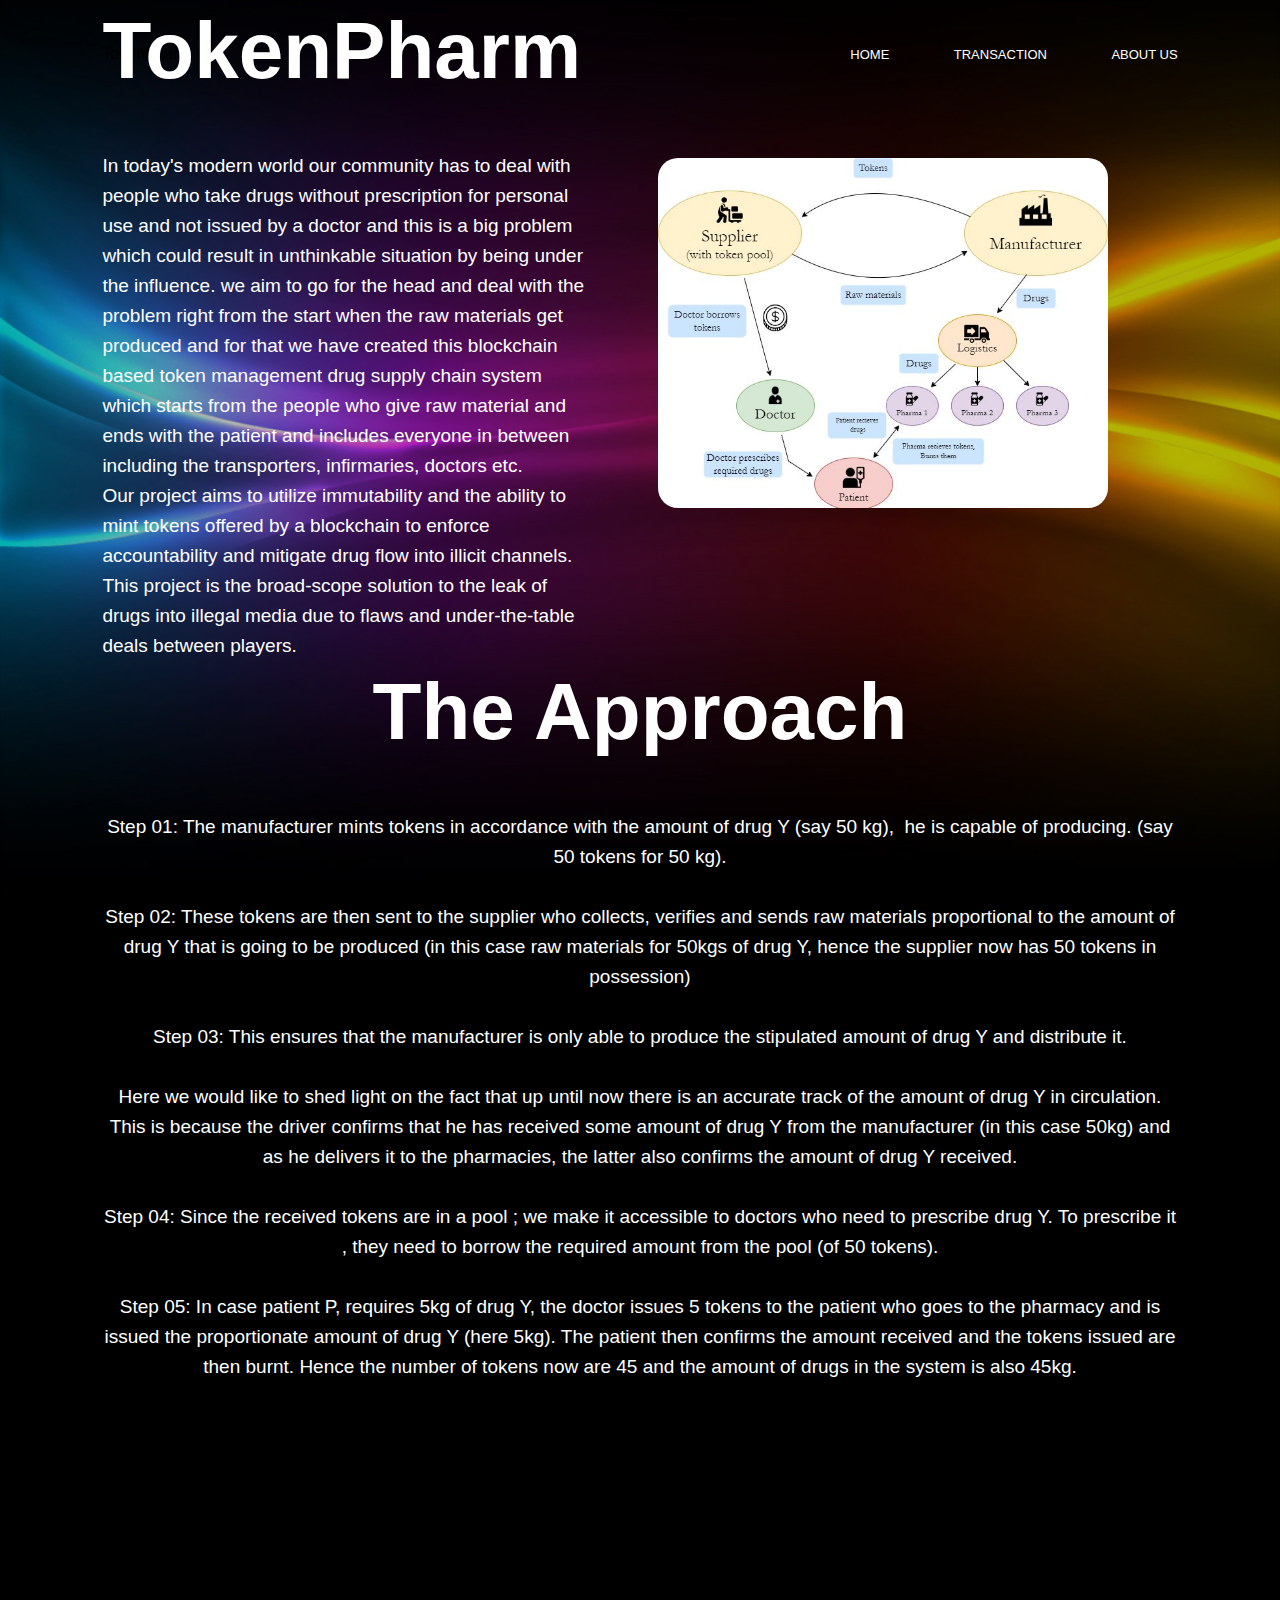
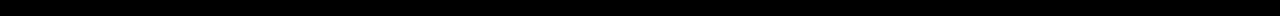
<file: index.html>
<html>
    <head>
        <title>Home | TokenPharm</title>
        <link rel="stylesheet" href="assets/css/style.css">
    </head>
    <body bgcolor="#000000">
        <div class="container">
            <div class="navbar"> TokenPharm <nav>
                    <ul>
                        <li>
                            <a href="index.html">HOME</a>
                        </li>
                        <li>
                            <a href="transactions.html">TRANSACTION</a>
                        </li>
                        <li>
                            <a href="aboutus.html">ABOUT US</a>
                        </li>
                    </ul>
                </nav>
            </div>
            <div class="row">
                <div class="col">
                    <h1>TokenPharm</h1>
                    <br>
                    <br>
                    <br>
                    <p> In today's modern world our community has to deal with people who take drugs without prescription for personal use and not issued by a doctor and this is a big problem which could result in unthinkable situation by being under the influence. we aim to go for the head and deal with the problem right from the start when the raw materials get produced and for that we have created this blockchain based token management drug supply chain system which starts from the people who give raw material and ends with the patient and includes everyone in between including the transporters, infirmaries, doctors etc. <br> Our project aims to utilize immutability and the ability to mint tokens offered by a blockchain to enforce accountability and mitigate drug flow into illicit channels. This project is the broad-scope solution to the leak of drugs into illegal media due to flaws and under-the-table deals between players. </p>
                </div>
                <div class="col">
                    <div class="card card1"></div>
                </div>
            </div>
        </div>
        <style>
            body {
                background-image: url('assets/img/five.jpg');
                background-repeat: no-repeat;
                background-attachment: fixed;
                background-size: 100% 100%;
            }
        </style>
        <center>
            <br>
            <br>
            <br>
            <br>
            <br>
            <br>
            <h1>The Approach</h1>
            <br>
            <br>
            <br>
            <div class="contain">
                <p> Step 01: The manufacturer mints tokens in accordance with the amount of drug Y (say 50 kg),  he is capable of producing. (say 50 tokens for 50 kg). <br>
                    <br> Step 02: These tokens are then sent to the supplier who collects, verifies and sends raw materials proportional to the amount of drug Y that is going to be produced (in this case raw materials for 50kgs of drug Y, hence the supplier now has 50 tokens in possession) <br>
                    <br> Step 03: This ensures that the manufacturer is only able to produce the stipulated amount of drug Y and distribute it. <br>
                    <br> Here we would like to shed light on the fact that up until now there is an accurate track of the amount of drug Y in circulation. This is because the driver confirms that he has received some amount of drug Y from the manufacturer (in this case 50kg) and as he delivers it to the pharmacies, the latter also confirms the amount of drug Y received. <br>
                    <br> Step 04: Since the received tokens are in a pool ; we make it accessible to doctors who need to prescribe drug Y. To prescribe it , they need to borrow the required amount from the pool (of 50 tokens). <br>
                    <br> Step 05: In case patient P, requires 5kg of drug Y, the doctor issues 5 tokens to the patient who goes to the pharmacy and is issued the proportionate amount of drug Y (here 5kg). The patient then confirms the amount received and the tokens issued are then burnt. Hence the number of tokens now are 45 and the amount of drugs in the system is also 45kg.
                </p>
                <br>
                <br>
                <br>
                <br>
                <br>
                <br>
                <br>
                <br>
                <br>
                <br>
                <br>
                <br>
                <br>
        </center>
        </div>
    </body>
</html>
</file>
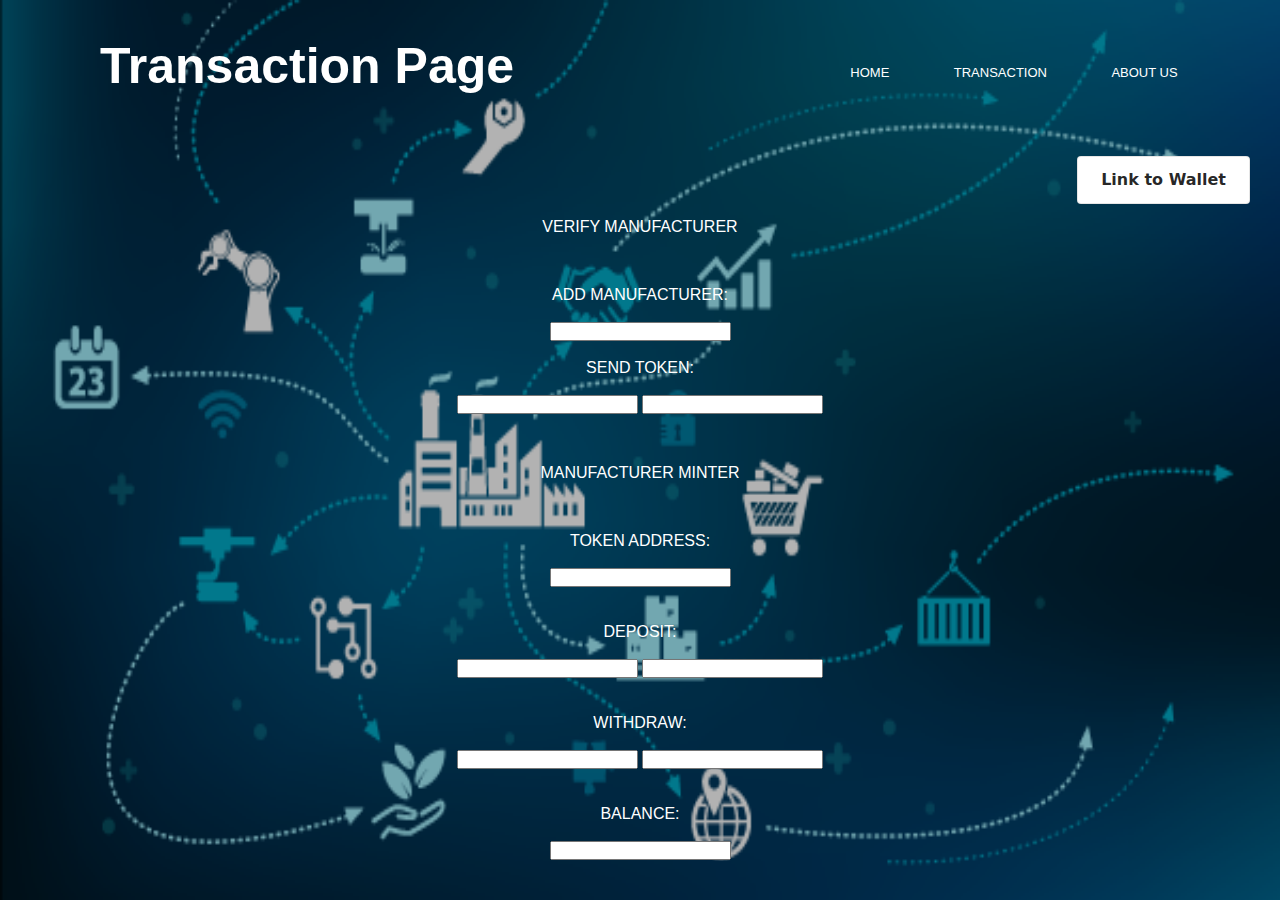
<file: transactions.html>
<html>
    <head>
        <title>Transactions | TokenPharm</title>
        <link rel="stylesheet" href="assets/css/style.css">
        <meta name="viewport" content="width=device-width, initial-scale=1">
        <style>
            .btn {
                border: none;
                background-color: inherit;
                padding: 14px 28px;
                font-size: 16px;
                cursor: pointer;
                display: inline-block;
            }

            .btn:hover {
                background: #eee;
            }

            .success {
                color: green;
            }

            .info {
                color: dodgerwhite;
            }

            .warning {
                color: white;
            }

            .danger {
                color: white;
            }

            .default {
                color: white;
            }
        </style>
        <style>
            body {
                background-image: url('assets/img/one.png');
                background-repeat: no-repeat;
                background-attachment: fixed;
                background-size: 100% 100%;
            }
        </style>
    </head>
    <body bgcolor="#000000">
        <h2>Transaction Page</h2>
        <br>
        <div class="container">
            <div class="navbar">
                <nav>
                    <ul>
                        <li>
                            <a href="index.html">HOME</a>
                        </li>
                        <li>
                            <a href="transactions.html">TRANSACTION</a>
                        </li>
                        <li>
                            <a href="aboutus.html">ABOUT US</a>
                        </li>
                    </ul>
                </nav>
            </div>
        </div>
        <a href = "https://www.youtube.com/watch?v=xvFZjo5PgG0"><p align="right" style="margin:30px"><button class="button-6" role="button">Link to Wallet</button></a>
        <center style="margin-top: -30px;">
            <button class="btn verify" style="color:white;">VERIFY MANUFACTURER</button>
            <form style="color:white;">
                <br>
                <br> ADD MANUFACTURER: <br>
                <br>
                <input type="text" name="name">
                <br>
                <br>
            </form>
            <form style="color:white;"> SEND TOKEN: <br>
                <br>
                <input type="text" name="symbol">
                <input type="text" name="address">
            </form>
            <br>
            <br>
            <button class="btn tokenminter" style="color:white;">MANUFACTURER MINTER</button>
            <br>
            <form style="color:white;">
                <br>
                <br> TOKEN ADDRESS: <br>
                <br>
                <input type="text" name="name">
                <br>
                <br>
                <br> DEPOSIT: <br>
                <br>
                <input type="text" name="amount">
                <input type="text" name="symbol">
                <br>
                <br>
                <br>
            </form>
            <form style="color:white;"> WITHDRAW: <br>
                <br>
                <input type="text" name="amount">
                <input type="text" name="symbol">
                <br>
                <br>
                <br> BALANCE: <br>
                <br>
                <input type="text" name="symbol">
            </form>
        </center>
    </body>
</html>
</file>
<file: assets/css/style.css>
html {
    min-height: 100%;
    background-size: cover;
    box-shadow: inset 0 0 0 2000px rgba(0, 0, 0, 0.3);
}

*{
    margin: 0;
    padding: 0;
    font-family: 'Roboto', sans-serif;
}
.container{  
    padding-left: 8%;
    padding-right: 8%;
    box-sizing: border-box;
}
.contain{  
    padding-left: 8%;
    padding-right: 8%;
    box-sizing: border-box;
}
.navbar{
    height: 12%;
    display: flex;
    align-items: center;
}
nav{
    flex: 1;
    text-align: right;
}
nav ul li{
    list-style: none;
    display: inline-block;
    margin-left: 60px;
}
nav ul li a{
    text-decoration: none;
    color: #fff;
    font-size: 13px;
}
.row {
    display: flex;
    height: 50%;
    align-items: center;
}
.col {
    flex-basis: 70%;
}
h1 {
    color:#fff;
    font-size: 80px;
}
h2 {
    color: #fff;
    font-size: 50px;
    position: absolute; top: 37; left: 100
}
h4 {
    color:white;
}
p {
    color: #fff;
    font-size: 19px;
    line-height: 30px;
}
p2 {
    color:white
    font-size: 19px;
    line-height: 20px;
}
.card {
    width: 450;
    height: 350;
    border-radius: 20px;
    margin: 70px ;
    transition: transform 0.5s;
}
.card1 {
    background-image: url(../img/three.jpg);
    background-size: cover;
}
.card2 {
    background-image: url(../img/teammm.jpg);
}
.card:hover{
    transform: translateY(-10px);
}
.button {
    width: 180px;
    color: #000;
    font-size: 12px;
    padding: 12px 0;
    background: #fff;
    border: 0;
    border-radius: 20px;
    outline: none;
    margin-top: 30px;
}
.cardd {
    width: 200px;
    height: 230px;
    display: inline-block;
    border-radius: 20px;
    padding: 15px 20px;
    box-sizing: border-box;
    cursor: pointer;
    margin: 10px 15px ;
    background-position: center;
    background-size: cover;
    transition: transform 0.5s;
}
.cardd1 {
    background-image: url(../img/ameiyy.jpg);
}
.cardd2 {
    background-image: url(../img/jules.jpg);
}
.cardd3 {
    background-image: url(../img/sanj.jpg);
}
.cardd4 {
    background-image: url(../img/pranit.png);
}
.cardd:hover{
    transform: translateY(-10px);
}

.button-6 {
    align-items: center;
    background-color: #FFFFFF;
    border: 1px solid rgba(0, 0, 0, 0.1);
    border-radius: .25rem;
    box-shadow: rgba(0, 0, 0, 0.02) 0 1px 3px 0;
    box-sizing: border-box;
    color: rgba(0, 0, 0, 0.85);
    cursor: pointer;
    display: inline-flex;
    font-family: system-ui,-apple-system,system-ui,"Helvetica Neue",Helvetica,Arial,sans-serif;
    font-size: 16px;
    font-weight: 600;
    justify-content: center;
    line-height: 1.25;
    margin: 0;
    min-height: 3rem;
    padding: calc(.875rem - 1px) calc(1.5rem - 1px);
    position: relative;
    text-decoration: none;
    transition: all 250ms;
    user-select: none;
    -webkit-user-select: none;
    touch-action: manipulation;
    vertical-align: baseline;
    width: auto;
}

.button-6:hover,
.button-6:focus {
    border-color: rgba(1, 108, 162, 0.9);
    box-shadow: rgba(0, 0, 0, 0.1) 0 4px 12px;
    color: rgb(0, 68, 185);
}

.button-6:hover {
    transform: translateY(-1px);
}

.button-6:active {
    background-color: #F0F0F1;
    border-color: rgba(0, 0, 0, 0.15);
    box-shadow: rgba(0, 0, 0, 0.06) 0 2px 4px;
    color: rgba(0, 0, 0, 0.65);
    transform: translateY(0);
}
</file>
